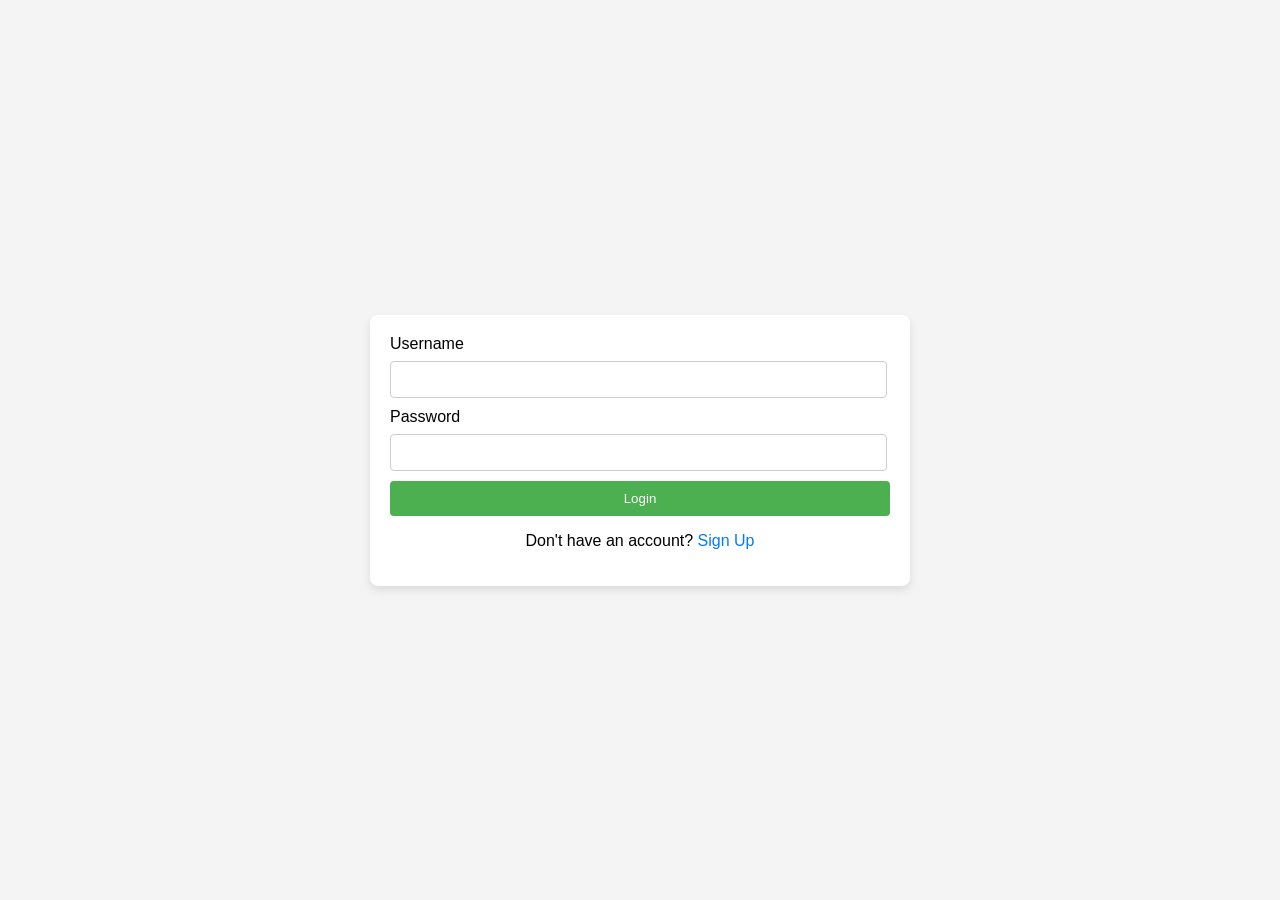
<file: login.html>
﻿<!DOCTYPE html>
<html lang="en">
<head>
    <meta charset="UTF-8">
    <meta name="viewport" content="width=device-width, initial-scale=1.0">
    <title>Login Page</title>
    <style>
        body {
            font-family: Arial, sans-serif;
            background-color: #f4f4f4;
            display: flex;
            justify-content: center;
            align-items: center;
            height: 100vh;
            margin: 0;
        }
        .container {
            background-color: white;
            padding: 20px;
            border-radius: 8px;
            box-shadow: 0 4px 8px rgba(0, 0, 0, 0.1);
            width: 500px;
        }
        h2 {
            text-align: center;
            margin-bottom: 20px;
        }
        label {
            display: block;
            margin-bottom: 8px;
        }
        input {
            width: 95%;
            padding: 10px;
            margin-bottom: 10px;
            border: 1px solid #ccc;
            border-radius: 4px;
        }
        button {
            width: 100%;
            padding: 10px;
            background-color: #4CAF50;
            color: white;
            border: none;
            border-radius: 4px;
            cursor: pointer;
        }
        button:hover {
            background-color: #45a049;
        }
        .signup-link {
            text-align: center;
            margin-top: 10px;
        }
        .signup-link a {
            text-decoration: none;
            color: #007BFF;
        }
        .signup-link a:hover {
            text-decoration: underline;
        }
    </style>
</head>
<body>

<div class="container">
    <form action="login.php" method="POST">
        <label for="username">Username</label>
        <input type="text" id="username" name="username" required>

        <label for="password">Password</label>
        <input type="password" id="password" name="password" required>

        <button type="submit">Login</button>
    </form>

    <div class="signup-link">
        <p>Don't have an account? <a href="signup.html">Sign Up</a></p>
    </div>
</div>

</body>
</html>
</file>
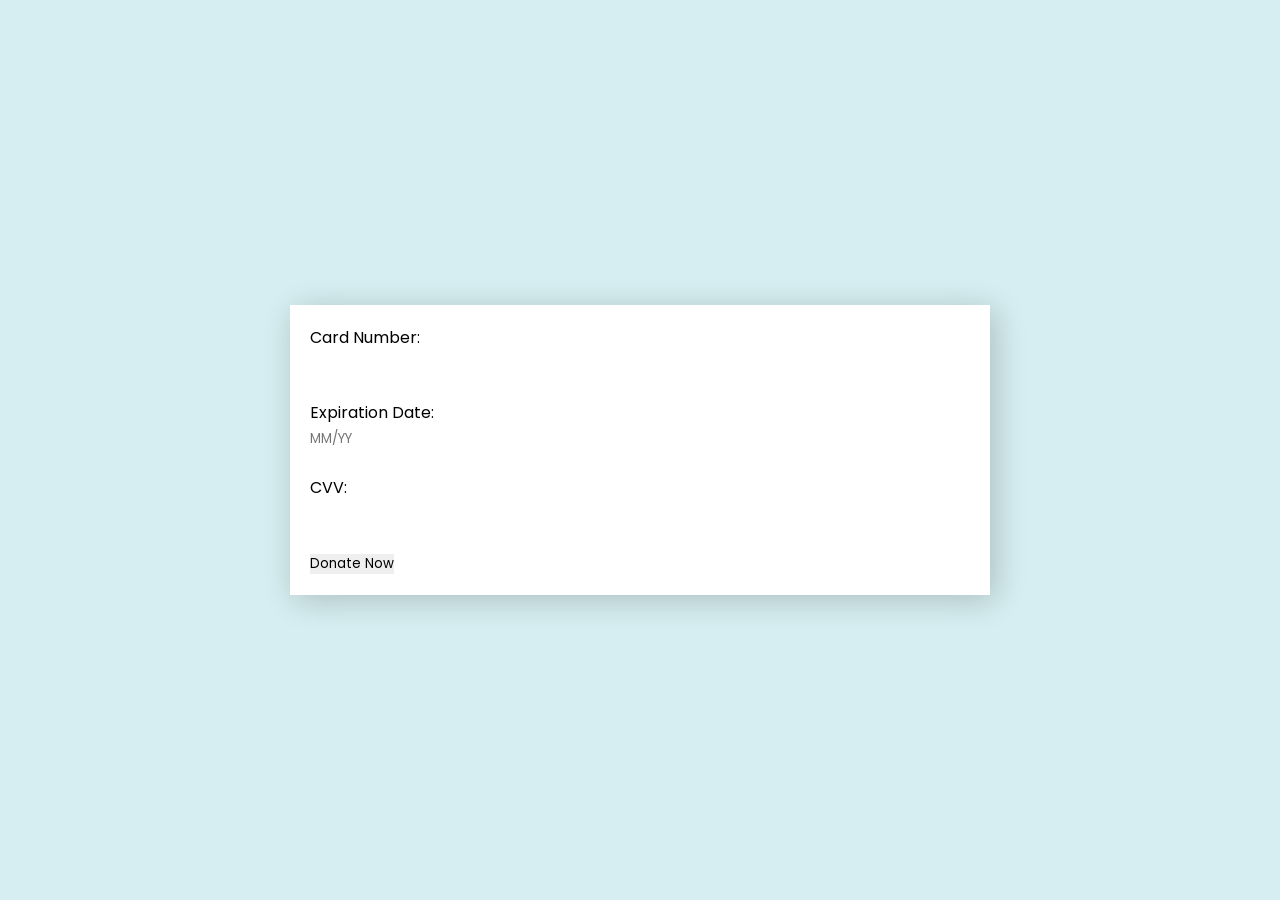
<file: payment.html>
﻿<!DOCTYPE html>
<html lang="en">

<head>
    <meta charset="UTF-8">
    <meta name="viewport"
          content="width=device-width, initial-scale=1.0">
    <title>Online Payment-Page</title>
    <link rel="stylesheet" href="payment.css">
</head>

<body>
    <div class="container">
            
                <form action="payment.php" method="POST">
                    <label for="card_number">Card Number:</label><br>
                    <input type="text" id="card_number" name="card_number" required><br><br>
            
                    <label for="expiration_date">Expiration Date:</label><br>
                    <input type="text" id="expiration_date" name="expiration_date" placeholder="MM/YY" required><br><br>
            
                    <label for="cvv">CVV:</label><br>
                    <input type="text" id="cvv" name="cvv" required><br><br>
            
                    <button onclick="donateTree()">Donate Now</button>
                </form>
    </div>
    <script>
        function donateTree() {
            
            const message = "Thank you for choosing to donate for planting a tree! Your support is helping to restore our planet. Every contribution matters!";
            
            alert(message);
            
           
        }
    </script>
    <script type="text/javascript" src="payment.js"></script>
</body>

</html>
</file>
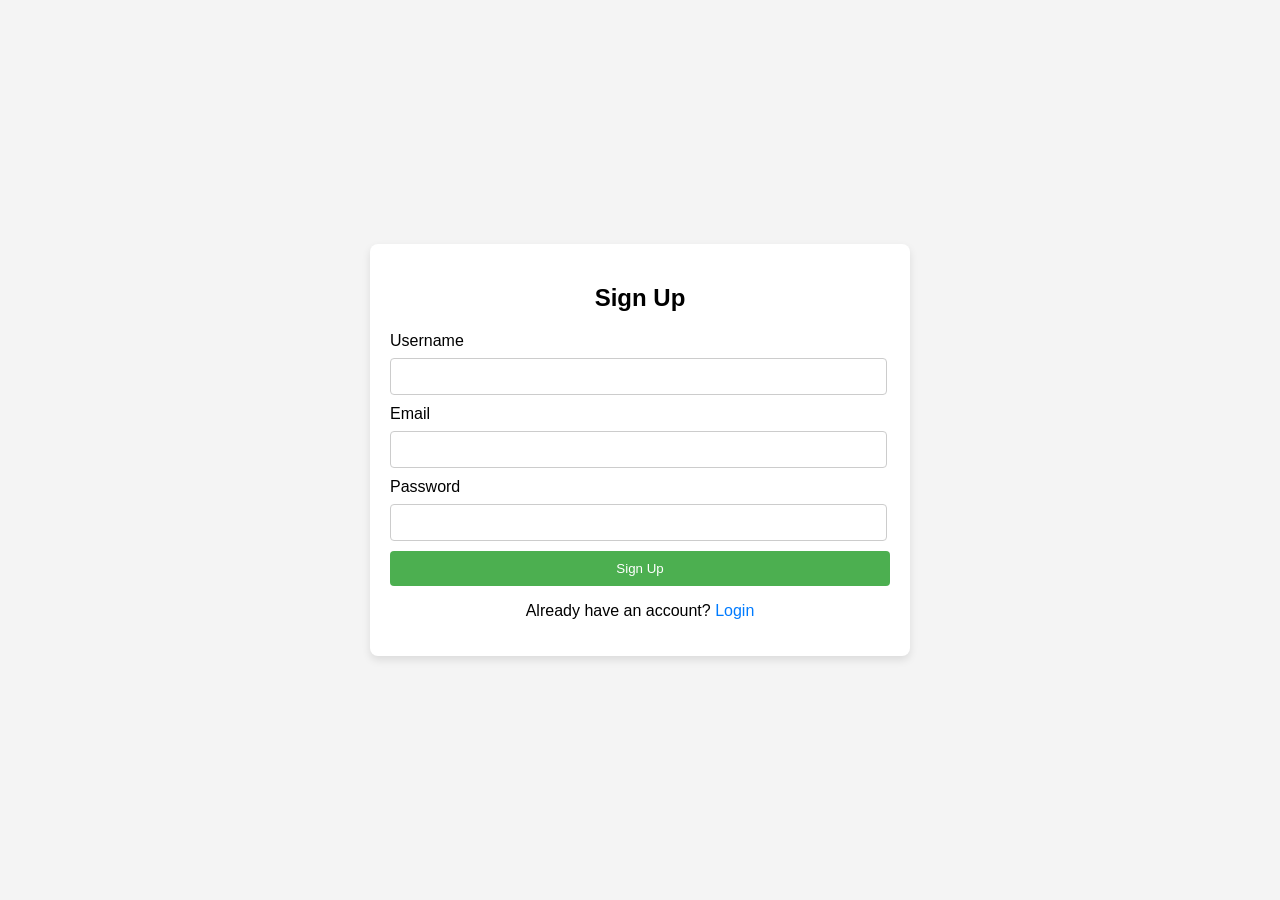
<file: signup.html>
<!DOCTYPE html>
<html lang="en">
<head>
    <meta charset="UTF-8">
    <meta name="viewport" content="width=device-width, initial-scale=1.0">
    <title>Sign Up Page</title>
    <style>
        body {
            font-family: Arial, sans-serif;
            background-color: #f4f4f4;
            display: flex;
            justify-content: center;
            align-items: center;
            height: 100vh;
            margin: 0;
        }
        .container {
            background-color: white;
            padding: 20px;
            border-radius: 8px;
            box-shadow: 0 4px 8px rgba(0, 0, 0, 0.1);
            width: 500px;
        }
        h2 {
            text-align: center;
            margin-bottom: 20px;
        }
        label {
            display: block;
            margin-bottom: 8px;
        }
        input {
            width: 95%;
            padding: 10px;
            margin-bottom: 10px;
            border: 1px solid #ccc;
            border-radius: 4px;
        }
        button {
            width: 100%;
            padding: 10px;
            background-color: #4CAF50;
            color: white;
            border: none;
            border-radius: 4px;
            cursor: pointer;
        }
        button:hover {
            background-color: #45a049;
        }
        .login-link {
            text-align: center;
            margin-top: 10px;
        }
        .login-link a {
            text-decoration: none;
            color: #007BFF;
        }
        .login-link a:hover {
            text-decoration: underline;
        }
    </style>
</head>
<body>

<div class="container">
    <h2>Sign Up</h2>
    <form action="register.php" method="POST">
        <label for="username">Username</label>
        <input type="text" id="username" name="username" required>

        <label for="email">Email</label>
        <input type="email" id="email" name="email" required>

        <label for="password">Password</label>
        <input type="password" id="password" name="password" required>

        <button type="submit">Sign Up</button>
    </form>

    <div class="login-link">
        <p>Already have an account? <a href="login.html">Login</a></p>
    </div>
</div>

</body>
</html>
</file>
<file: payment.css>
﻿@import url('https://fonts.googleapis.com/css2?family=Poppins:wght@100;300;400;500;600&display=swap');

* {
    margin: 0;
    padding: 0;
    box-sizing: border-box;
    border: none;
    outline: none;
    font-family: 'Poppins', sans-serif;
    text-transform: capitalize;
    transition: all 0.2s linear;
}

.container {
    display: flex;
    justify-content: center;
    align-items: center;
    min-height: 100vh;
    padding: 25px;
    background: #d6eef1;
}

    .container form {
        width: 700px;
        padding: 20px;
        background: #fff;
        box-shadow: 5px 5px 30px rgba(0, 0, 0, 0.2);
    }

        .container form .row {
            display: flex;
            flex-wrap: wrap;
            gap: 15px;
        }

            .container form .row .col {
                flex: 1 1 250px;
            }

.col .title {
    font-size: 20px;
    color: rgb(237, 55, 23);
    padding-bottom: 5px;
}

.col .inputBox {
    margin: 15px 0;
}

    .col .inputBox label {
        margin-bottom: 10px;
        display: block;
    }

    .col .inputBox input,
    .col .inputBox select {
        width: 100%;
        border: 1px solid #ccc;
        padding: 10px 15px;
        font-size: 15px;
    }

        .col .inputBox input:focus,
        .col .inputBox select:focus {
            border: 1px solid #000;
        }

.col .flex {
    display: flex;
    gap: 15px;
}

    .col .flex .inputBox {
        flex: 1 1;
        margin-top: 5px;
    }

.col .inputBox img {
    height: 34px;
    margin-top: 5px;
    filter: drop-shadow(0 0 1px #000);
}

.container form .submit_btn {
    width: 100%;
    padding: 12px;
    font-size: 17px;
    background: rgb(1, 143, 34);
    color: #fff;
    margin-top: 5px;
    cursor: pointer;
    letter-spacing: 1px;
}

    .container form .submit_btn:hover {
        background: #3d17fb;
    }

input::-webkit-inner-spin-button,
input::-webkit-outer-spin-button {
    display: none;
}
</file>
